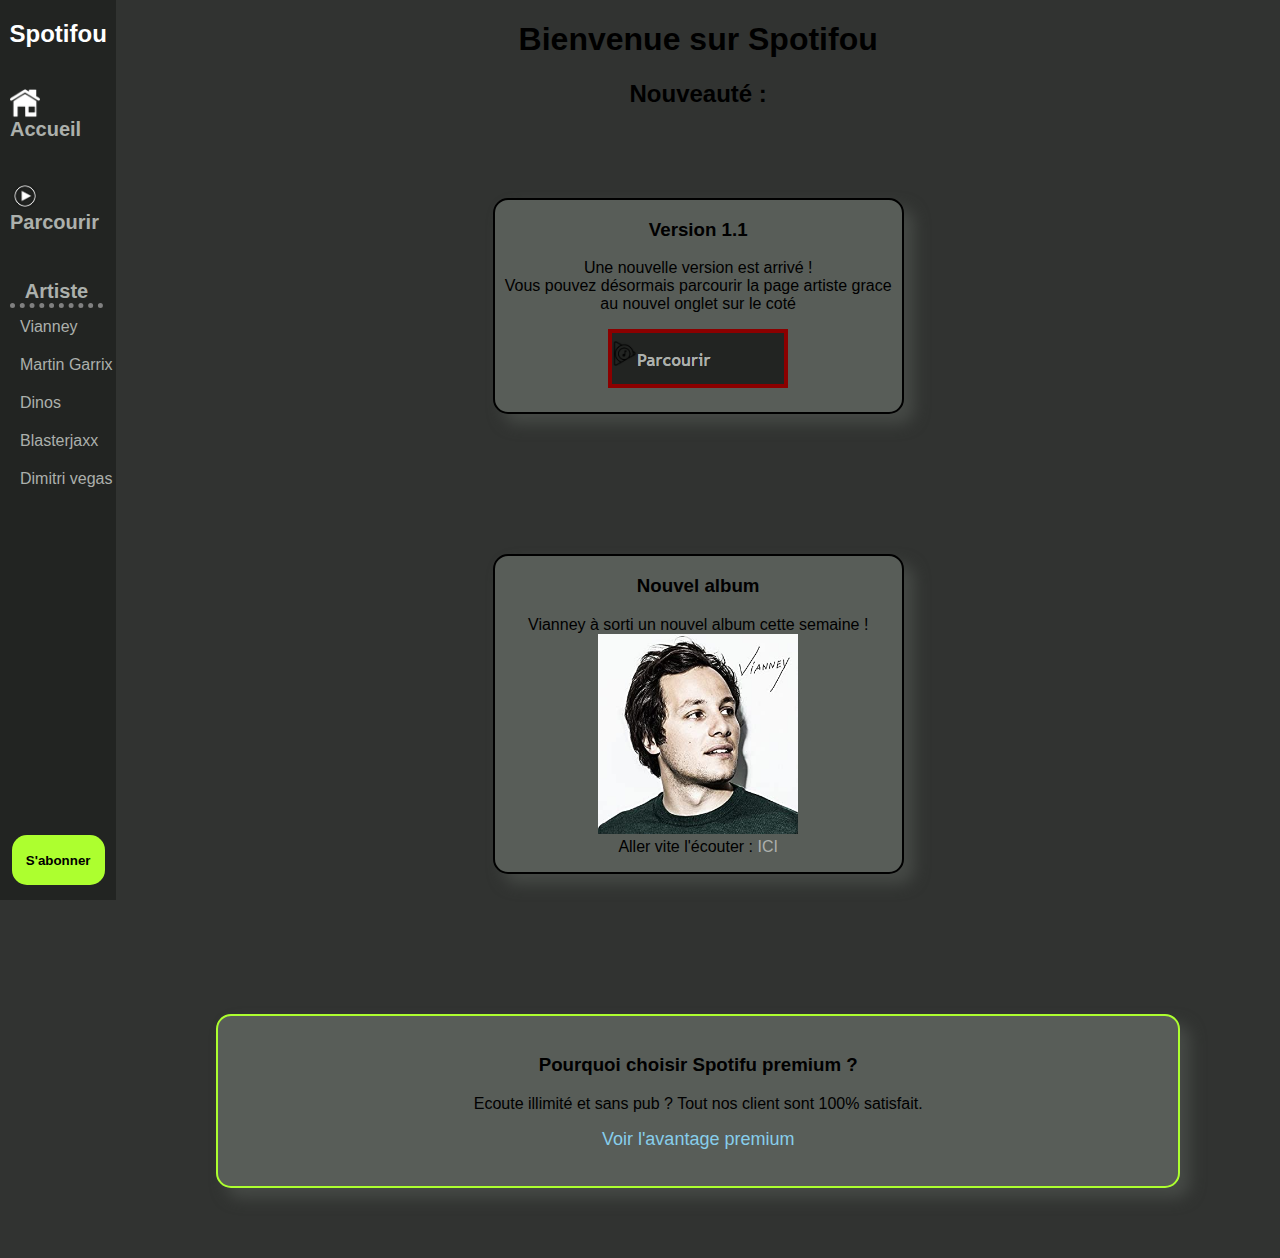
<file: index.html>
<!DOCTYPE html>
<html lang="fr">
<head>
    <meta charset="UTF-8">
    <meta http-equiv="X-UA-Compatible" content="IE=edge">
    <meta name="viewport" content="width=device-width, initial-scale=1.0">
    <link rel="stylesheet" href="assets/css/style.css">
    <link rel="icon" href="assets/img/favicon.ico" />
    <title>Accueil</title>
</head>
<body>
    <div class="container">
        <!-- *********DEBUT MENU********** --> 
        <nav>
            <h2 class="title">Spotifou</h2>
            <!-- Lien de base "Accueil" et "Parcourir" -->
            <h3 class="subtitle"><img src="assets/img/home.png" alt="Accueil" class="logo"><a href="index.html">Accueil</a></h3>
            <h3 class="subtitle"><img src="assets/img/music.png" alt="Artiste" class="logo"><a href="artist.html">Parcourir</a></h3>
            <!-- Nav direct artiste -->
            <h4 class="subtitle">Artiste</h4>
            <ul class="navigation">
                <li><a href="artist/Vianney.html">Vianney</a></li>
                <li><a href="artist/martin.html">Martin Garrix</a></li>
                <li><a href="artist/Dinos.html">Dinos</a></li>
                <li><a href="artist/blaster.html">Blasterjaxx</a></li>
                <li><a href="artist/dimitri.html">Dimitri vegas</a></li>
            </ul>
            <!-- Bouton Abonnement premium -->
            <div class="button">
                <button onclick="window.location.href = 'premium.html';" class="button_nav">S'abonner</button>
            </div>
        </nav>
        <!-- ********** FIN MENU *********** -->

        <!-- ********** DEBUT CORPS DE PAGE ********** -->
        <main class="princ">
            <h1>Bienvenue sur Spotifou</h1>
            <h2>Nouveauté :</h2>
            <section class="art">
                <article>
                    <h3>Version 1.1</h3>
                    <p>Une nouvelle version est arrivé ! 
                    <br> Vous pouvez désormais parcourir la page artiste grace au nouvel onglet sur le coté
                    </p>
                    <img src="assets/img/parc.png" alt="Parcourir" class="maj">
                </article>

                <article>
                    <h3>Nouvel album</h3>
                    <p>Vianney à sorti un nouvel album cette semaine ! <br>
                    <img src="assets/img/album_vianney.jpg" alt="" width="200px"><br>
                    Aller vite l'écouter : <a href="artist/Vianney.html">ICI</a>
                    </p>
                </article>

                <section class="premium">
                        <h3>Pourquoi choisir Spotifu premium ?</h3>
                        <p>Ecoute illimité et sans pub ? Tout nos client sont 100% satisfait.</p>
                        <a href="premium.html">Voir l'avantage premium</a>
                </section>
            </section>
        </main>
        <!-- ********** FIN CORPS DE PAGE ********** -->
    </div> 
</body>
</html>
</file>
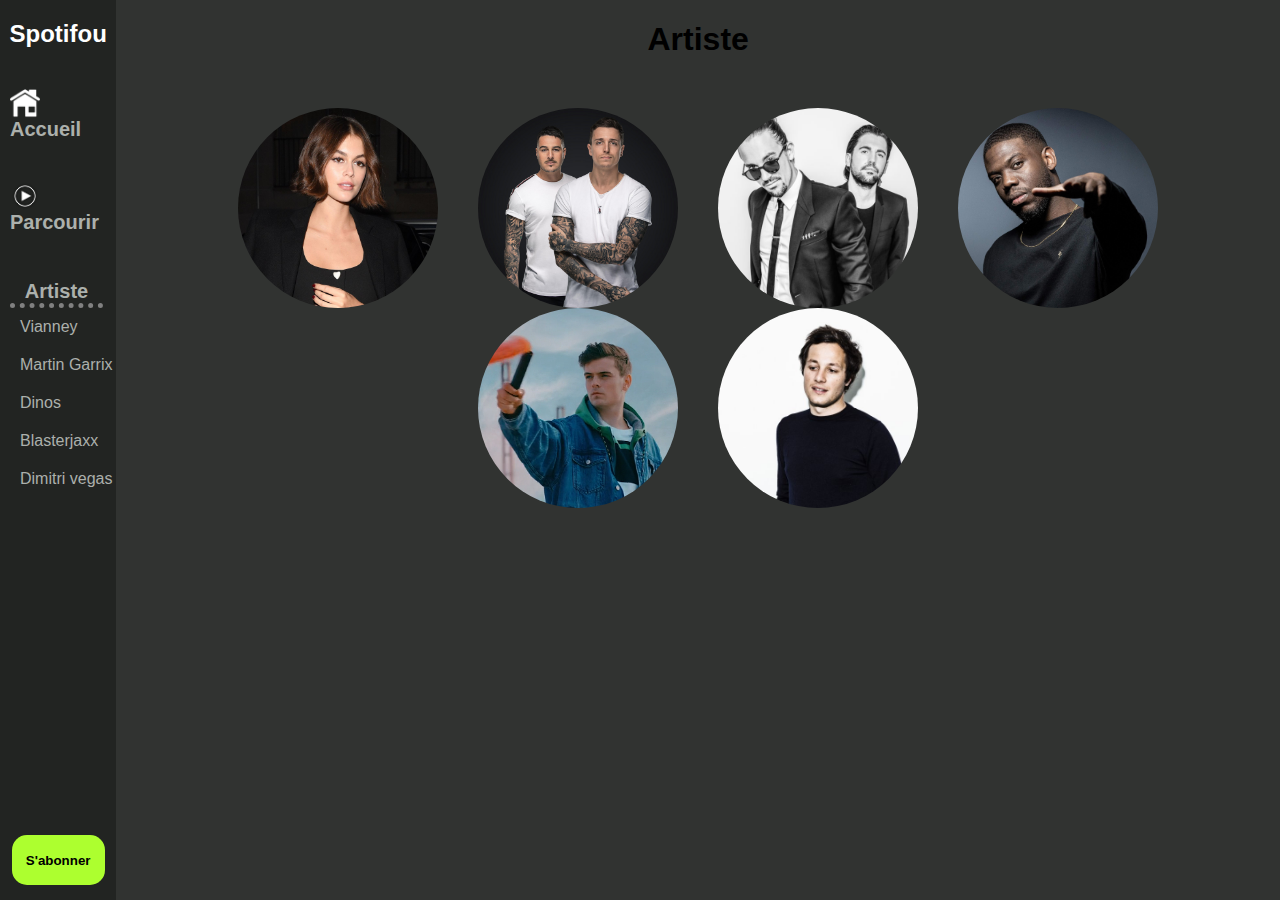
<file: artist.html>
<!DOCTYPE html>
<html lang="fr">

<head>
    <meta charset="UTF-8">
    <meta http-equiv="X-UA-Compatible" content="IE=edge">
    <meta name="viewport" content="width=device-width, initial-scale=1.0">
    <link rel="stylesheet" href="assets/css/style.css">
    <link rel="icon" href="assets/img/favicon.ico" />
    <title>Artiste</title>
</head>

<body>
    <div class="container">

        <nav>
            <h2 class="title">Spotifou</h2>
            <h3 class="subtitle">
                <img src="assets/img/home.png" alt="" class="logo">
                <a href="index.html">Accueil</a>
            </h3>
            <h3 class="subtitle">
                <img src="assets/img/music.png" alt="" class="logo">
                <a href="artist.html">Parcourir</a>
            </h3>
            <h4 class="subtitle">Artiste</h4>
            <ul class="navigation">
                <li><a href="artist/Vianney.html">Vianney</a></li>
                <li><a href="artist/martin.html">Martin Garrix</a></li>
                <li><a href="artist/Dinos.html">Dinos</a></li>
                <li><a href="artist/blaster.html">Blasterjaxx</a></li>
                <li><a href="artist/dimitri.html">Dimitri vegas</a></li>
            </ul>
            <div class="button">
                <button onclick="window.location.href = 'premium.html';" class="button_nav">S'abonner</button>
            </div>
        </nav>

        <main class="princ">
            <h1>Artiste</h1>
            <div class="list">
                <div class="fade">
                    <img src="assets/img/Kaia.jpg" alt="" class="img">
                    <div class="fadep">
                        <a href="artist/Kaia.html" class="text">Kaia</a>
                    </div>
                </div>

                <div class="fade">
                    <img src="assets/img/blaster.jpg" alt="" class="img">
                    <div class="fadep">
                        <a href="artist/blaster.html" class="text">Blasterjaxx</a>
                    </div>
                </div>

                <div class="fade">
                    <img src="assets/img/dimitri.jpg" alt="" class="img">
                    <div class="fadep">
                        <a href="artist/dimitri.html" class="text">Dimitri Vegas</a>
                    </div>
                </div>

                <div class="fade">
                    <img src="assets/img/dinos.jpg" alt="" class="img" id="Dinos">
                    <div class="fadep">
                        <a href="artist/Dinos.html" class="text">Dinos</a>
                    </div>
                </div>

                <div class="fade">
                    <img src="assets/img/garrix-web.jpg" alt="" class="img">
                    <div class="fadep">
                        <a href="artist/martin.html" class="text">Martin garrix</a>
                    </div>
                </div>

                <div class="fade">
                    <img src="assets/img/vianney.jpg" alt="" class="img">
                    <div class="fadep">
                        <a href="artist/Vianney.html" class="text">Vianney</a>
                    </div>
                </div>
            </div>

        </main>
    </div>
</body>

</html>
</file>
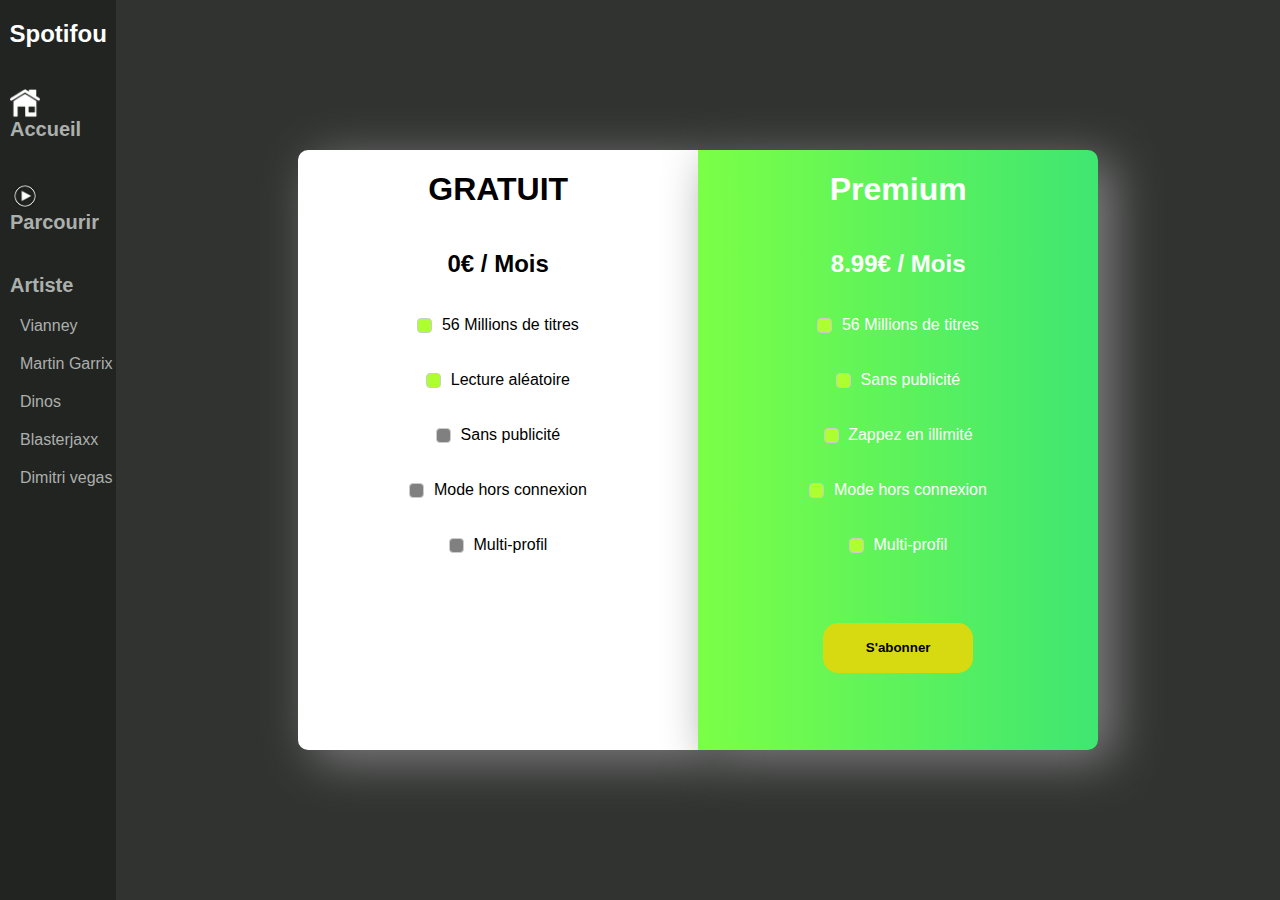
<file: premium.html>
<!DOCTYPE html>
<html lang="fr">

<head>
    <meta charset="UTF-8">
    <meta http-equiv="X-UA-Compatible" content="IE=edge">
    <meta name="viewport" content="width=device-width, initial-scale=1.0">
    <link rel="stylesheet" href="assets/css/style.css">
    <link rel="icon" href="assets/img/favicon.ico" />
    <title>Accueil</title>
</head>

<body>
    <div class="container">
        <nav>
            <h2 class="title">Spotifou</h2>
            <h3 class="subtitle"><img src="assets/img/home.png" alt="" class="logo"><a href="index.html">Accueil</a>
            </h3>
            <h3 class="subtitle"><img src="assets/img/music.png" alt="" class="logo"><a href="artist.html">Parcourir</a>
            </h3>
            <h3 class="subtitle">Artiste</h3>
            <ul class="navigation">
                <li><a href="artist/Vianney.html">Vianney</a></li>
                <li><a href="artist/martin.html">Martin Garrix</a></li>
                <li><a href="artist/Dinos.html">Dinos</a></li>
                <li><a href="artist/blaster.html">Blasterjaxx</a></li>
                <li><a href="artist/dimitri.html">Dimitri vegas</a></li>
            </ul>
        </nav>

        <main class="main_premium">

            <section class="compar">
                <!-- Bloc gauche -->
                <div class="left">
                    <!-- Titre -->
                    <h1>GRATUIT</h1>
                    <h2>0€ / Mois</h2>
                    <div>
                        <input type="checkbox" name="check" class="check" disabled checked>
                        <label for="check">56 Millions de titres</label>
                    </div>
                    <div>
                        <input type="checkbox" name="check" class="check" disabled checked>
                        <label for="check">Lecture aléatoire</label>
                    </div>
                    <div>
                        <input type="checkbox" name="check" class="check" disabled>
                        <label for="check">Sans publicité</label>
                    </div>
                    <div>
                        <input type="checkbox" name="check" class="check" disabled>
                        <label for="check">Mode hors connexion</label>
                    </div>
                    <div>
                        <input type="checkbox" name="check" class="check" disabled>
                        <label for="check">Multi-profil</label>
                    </div>
                </div>

                <!-- Bloc droit -->
                <div class="right">
                    <!-- Titre -->
                    <h1>Premium</h1>
                    <h2>8.99€ / Mois</h2>
                    <div>
                        <input type="checkbox" name="check" class="check" disabled checked>
                        <label for="check">56 Millions de titres</label>
                    </div>
                    <div>
                        <input type="checkbox" name="check" class="check" disabled checked>
                        <label for="check">Sans publicité</label>
                    </div>
                    <div>
                        <input type="checkbox" name="check" class="check" disabled checked>
                        <label for="check">Zappez en illimité</label>
                    </div>
                    <div>
                        <input type="checkbox" name="check" class="check" disabled checked>
                        <label for="check">Mode hors connexion</label>
                    </div>
                    <div>
                        <input type="checkbox" name="check" class="check" disabled checked>
                        <label for="check">Multi-profil</label>
                    </div>
                    <button type="submit" id="abo">S'abonner</button>
                </div>
            </section>
        </main>
    </div>
</body>

</html>
</file>
<file: assets/css/style.css>
/* Config de base */
html {
    height: 100%;
    width: 100%;
}

body {
    height: 100%;
    width: 100%;
    background-color: #313331;
    margin: 0;
    padding: 0;
    font-family: 'Trebuchet MS', 'Lucida Sans Unicode', 'Lucida Grande', 'Lucida Sans', Arial, sans-serif;
}

.container {
    height: 100%;
    width: 100%;
    display: flex;
}

/*  DEBUT MENU */
/* Conteneur principal du menu */
nav {
    background-color: #222422;
    height: 100%;
    width: 10%;
    top: 0;
    display: flex;
    flex-direction: column;
}
/* Conteneur lien artiste */
.navigation {
    list-style: none;
    margin: 0;
    padding: 0;
    margin-left: 20px;
}

/* Paramètres titres du menu */
.title {
    background-color: #222422;
    text-align: center;
    color: white;
}

.subtitle {
    color: #acb0ac;
    font-size: 20px;
    margin-left: 10px;
}

/* Action souris */
nav a:hover {
    color: white;
}

/* Couleur text et lien du menu de base */
nav,
a,
li {
    color: #acb0ac;
    text-decoration: none;
}

/* Espacement lien menu */
li {
    margin-bottom: 20px;
}

/* Sous-titre artiste */
h4 {
    width: 80%;
    margin-bottom: 10px;
    border-bottom: 5px dotted grey;
    text-align: center;
}

/* Paramètre logo accueil et parcourir */
.logo {
    width: 30px;
    margin-right: 10px;
    vertical-align: middle;
}

/* paramètre bouton s'abonner du menu */
.button {
    height: 100%;
    width: 100%;
    display: flex;
    align-items: flex-end;
    justify-content: center;
    margin-bottom: 15px;
}

.button_nav {
    width: 80%;
    height: 50px;
    border-radius: 15px;
    font-weight: bold;
    background-color: greenyellow;
    border: 0;
}

.button_nav:hover {
    border: 2px dotted green;
    box-shadow: 10px 10px 10px green;
}
/* FIN MENU */

/* main Principale */
.princ {
    width: 100%;
    height: 100%;
    text-align: center;
}

/* Section entière */
.art {
    width: 100%;
    display: flex;
    flex-wrap: wrap;
    justify-content: center;

}

/* Image article MAJ */
.maj {
    border: 4px solid darkred;
    margin-bottom: 20px;
}
/* Paramètrage de chaque article */
article {
    background-color: #585d58;
    border-radius: 15px;
    width: 35%;
    height: 50%;
    margin: 70px 100px;
    box-shadow: 10px 10px 15px #464a46;
    border: 2px solid black;
}

/* Bannière premium */
.premium {
    background-color: #585d58;
    border: 2px solid greenyellow;
    border-radius: 15px;
    width: 100%;
    height: 150px;
    margin: 70px 100px;
    padding-top: 20px;
    box-shadow: 10px 10px 15px #464a46;
}
/* Lien premium */
.premium a {
    color: skyblue;
    font-size: large;
}
/* Action souris lien premium */
.premium a:hover {
    color: black;
    font-size: large;
    background-color: skyblue;
}

/* Page Artistes */
/* Réglage des images */
.img {
    position: relative;
    width: 200px;
    height: 200px;
    border-radius: 50%;
}

/* réglage du conteneur */
.list {
    margin-top: 50px;
    width: 100%;
    display: flex;
    flex-wrap: wrap;
    justify-content: center;
    align-items: center;
}

/* DEBUT EFFET FADE */
/* Conteneur pour chaque img + lien */
.fade {
    margin: 0 20px;
    height: 100%;
    display: flex;
    position: relative;
}

/* Conteneur de chaque Lien */
.fadep {
    position: absolute;
    height: 100%;
    width: 200px;
    display: flex;
    align-items: center;
    justify-content: center;
    border-radius: 50%;
    opacity: 0;
    background: rgba(0, 0, 0, 0.5);
    transition: opacity .5s ease-in-out;
}

/* Action quand souris passe dessus */
.fadep:hover {
    opacity: 1;
}

/* Réglage texte */
.fade a.text {
    color: #FFF;
    font-size: 20px;
}
/* FIN EFFET FADE */

/* DEBUT PAGE PREMIUM */
.main_premium {
    display: flex;
    width: 100%;
    height: 100%;
    justify-content: center;
    align-items: center;
}

/* Bloc complet */
.compar {
    display: flex;
    border: 0;
    width: 800px;
    height: 600px;
}

/* Bloc Droit */
.right {
    display: flex;
    flex-direction: column;
    width: 50%;
    background: linear-gradient(to right, #7bff46, #41ff7ae0);
    border-collapse: collapse;
    border-top-right-radius: 10px;
    border-bottom-right-radius: 10px;
    box-shadow: 15px 10px 50px grey;
    color: white;
    align-items: center;
}

/* Bloc gauche */
.left {
    display: flex;
    flex-direction: column;
    background-color: white;
    width: 50%;
    border-collapse: collapse;
    border-top-left-radius: 10px;
    border-bottom-left-radius: 10px;
    box-shadow: 15px 10px 50px grey;
    margin-bottom: 0;
    align-items: center;
}

/* Réglage bouton abonnement */
#abo {
    margin-top: 50px;
    width: 150px;
    height: 50px;
    border-radius: 15px;
    font-weight: bold;
    background-color: rgb(215, 218, 16);
    border: 0;
}

#abo:hover {
    border: 2px dotted green;
    box-shadow: 10px 10px 10px green;
}

/* Espacement des checkboxs */
.check {
    margin: 20px 0px; 
}

/* Modification des checkboxs */
input[type=checkbox] { /* Réinitialisation checkbox */
    -webkit-appearance: none;
    -moz-appearance: none;
    -ms-appearance: none;
}

input[type=checkbox] { /* refonte checkbox */
    border-radius: 4px;
    height: 15px;
    width: 15px;
    margin-right: 5px;
    background: grey;
    border: 1px solid #ccc;
    vertical-align: middle;
}

input[type="checkbox"]:checked { /* refonte checkbox coché */
    background: greenyellow;
}
/* FIN PAGE PREMIUM */

/* DEBUT PAGE DE CHAQUES ARTISTES */
/* Corps de page */
.artist {
    display: flex;
    flex-direction: row;
    width: 100%;
    height: 100%;
    align-items: center;
}

/* Bloc d'écoute des sons */
.sound {
    color: honeydew;
    display: flex;
    flex-direction: column;
    font-size: 20px;
    width: 50%;
    height: 100%;
    text-align: center;
    align-items: center;
    justify-content: center;
}

/* Paramétrage taille des audios */
.sound audio {
    width: 500px;
}

/* Réglage texte audio */
.sound figcaption {
    margin-top: 50px;
    margin-bottom: 10px;
}

/* Paramétrage bloc droit pour le profil */
.profil {
    width: 50%;
    height: 100%;
    display: flex;
    flex-direction: column;
    text-align: center;
    justify-content: center;
    align-items: center;

}

/* Paramètres image profil */
.profil img {
    border: 5px dotted wheat;
    border-radius: 50%;
    text-align: center;
    width: 400px;
}

/* Paramètres du texte sous image*/
.profil p {
    color: whitesmoke;
    text-align: center;
}

/* Nom de l'artiste */
.name {
    text-align: center;
    color: whitesmoke;
    text-shadow: 10px 10px 10px whitesmoke;
}
</file>
